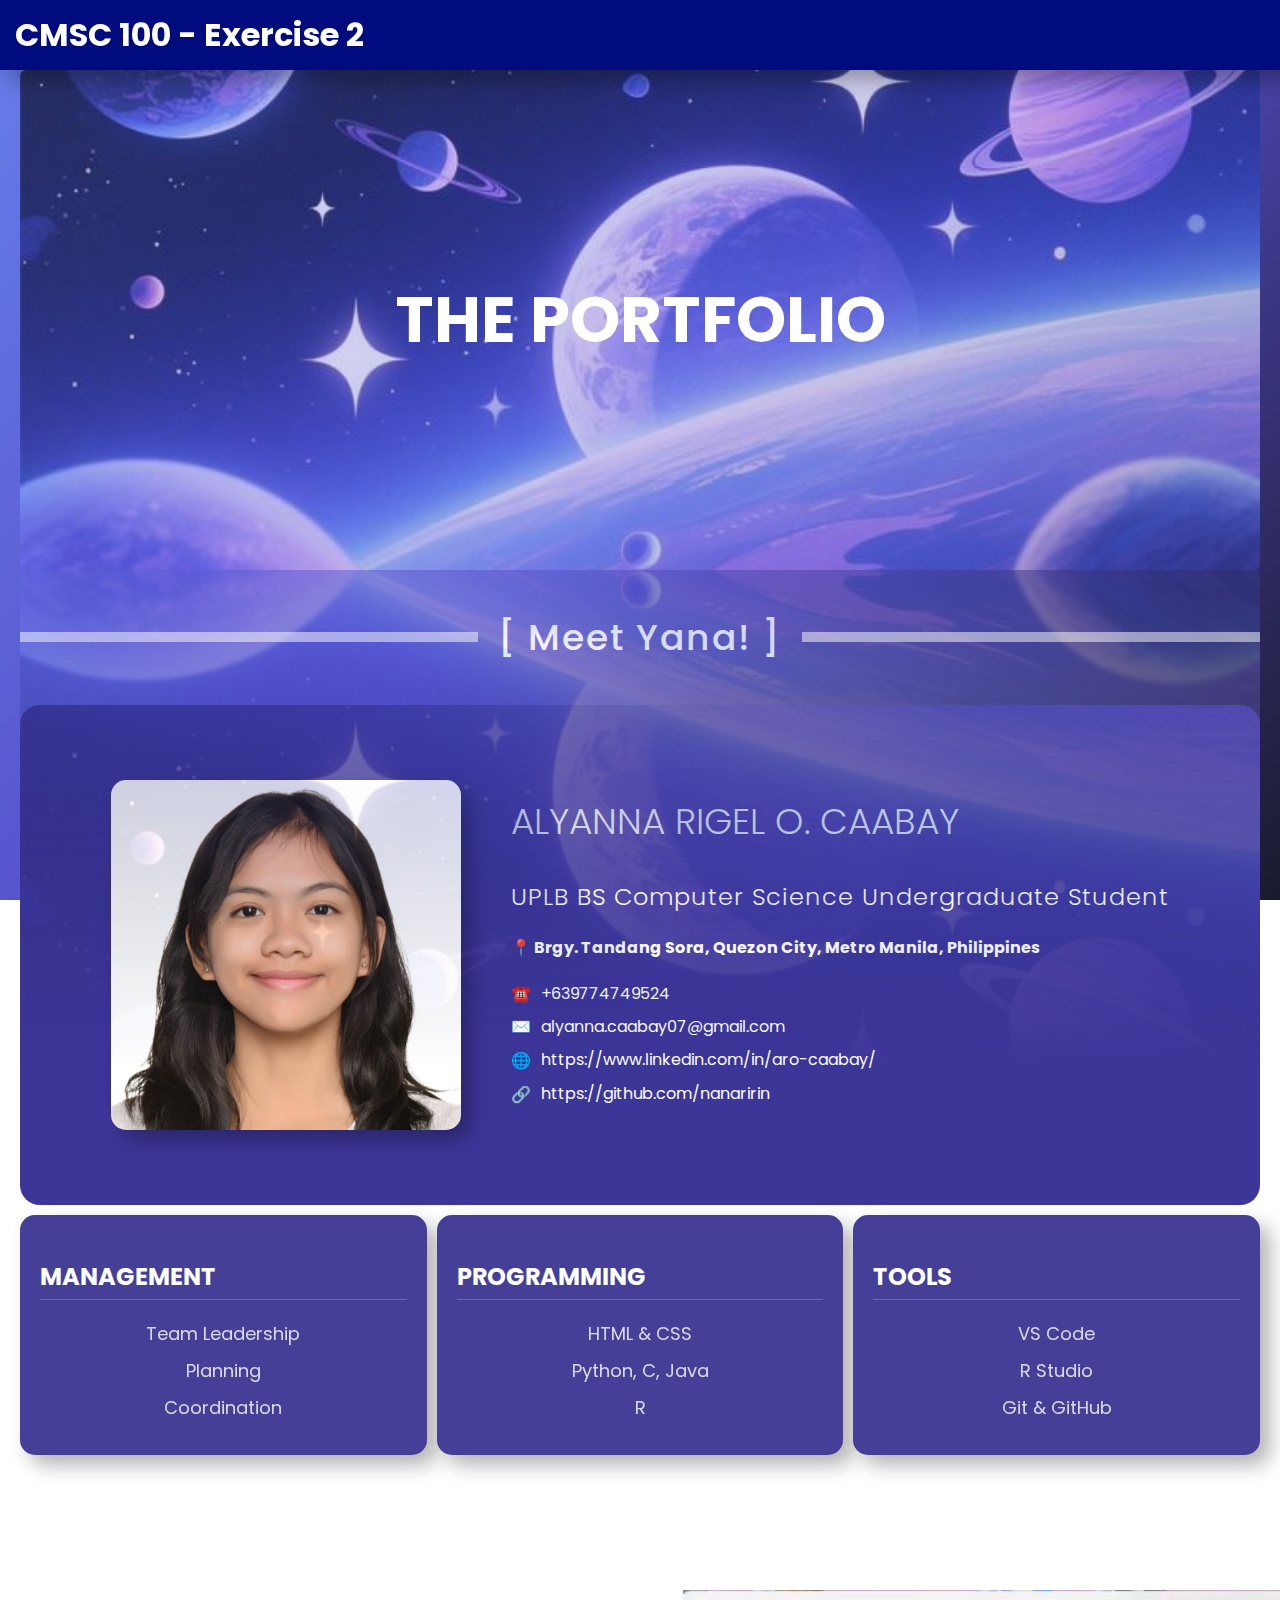
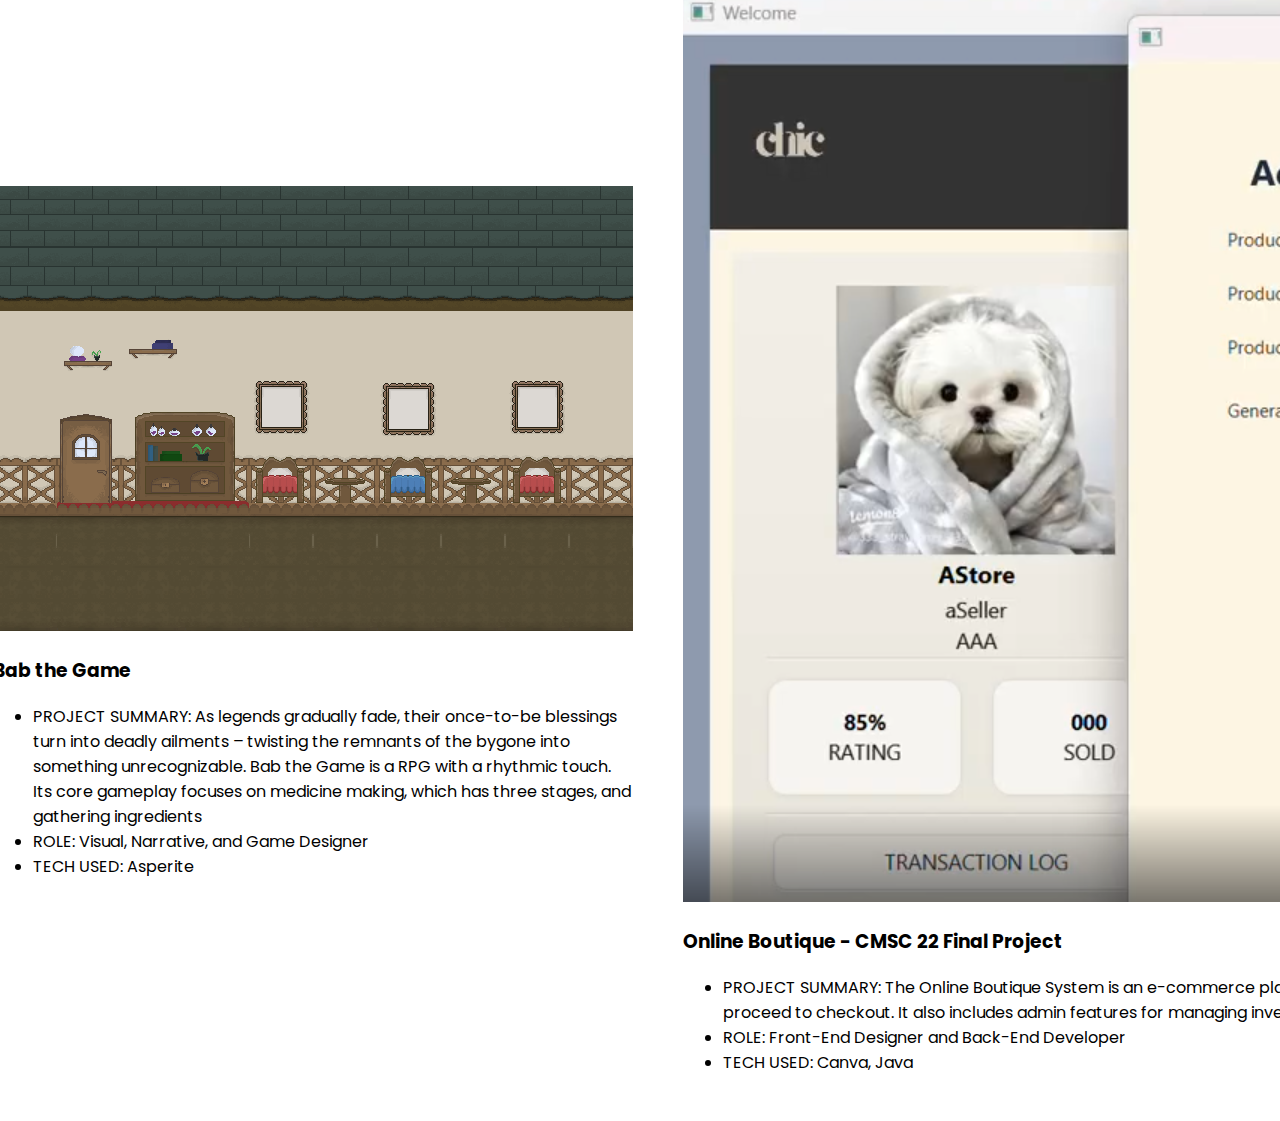
<file: index.html>
<!---
NAME: CAABAY, Alyanna Rigel O.
SECTION: U-5L
DESCRIPTION: HTML & CSS
--->

<!DOCTYPE html>
<html>
    <head>
        <title>Yana's Portfolio</title>
        <link rel="stylesheet" href="indexStyling.css">
    </head>

    <body>
        <!--- | TOP BAR | --->
        <header>
            <div class="header-left">
                <h1>CMSC 100 - Exercise 2</h1>
            </div>
        </header>

        <!--- | HERO SECTION | --->
        <div class="hero-section">
            <h1 class="hero-text">THE PORTFOLIO</h1>
            <img src="galaxy.jpg" id="hero-pic">
        </div>

        <!--- | AUTOBIOGRAPHY SECTION | --->
        <div class="section">
            <span class="line-break"></span>
            <h2 class="section-text">[ Meet Yana! ]</h2>
            <span class="line-break" id="short-line"></span>
        </div>
        <div class="section content-section bio-section">
            <img src="CAABAY.png" id="featured-photo">
            <div class="bio-sub-section">
                <h2>ALYANNA RIGEL O. CAABAY</h1>
                <h3>UPLB BS Computer Science Undergraduate Student</h2>
                <h4>📍 Brgy. Tandang Sora, Quezon City, Metro Manila, Philippines </h3>
                
                <p><span>☎️</span>+639774749524</p>
                <p><span>✉️</span>alyanna.caabay07@gmail.com</p>
                <p><span>🌐</span> <a href="https://www.linkedin.com/in/aro-caabay/">https://www.linkedin.com/in/aro-caabay/</a></p>
                <p><span>🔗</span> <a href="https://github.com/nanaririn">https://github.com/nanaririn</a></p>
            </div>
        </div>

        <!--- | SKILL DETAILS | --->
        <div class="section content-section skill-section">
            <div class="skill-sub-section skill-text">
                <h3>MANAGEMENT</h3>
                <p>Team Leadership</p>
                <p>Planning</p>
                <p>Coordination</p>
            </div>
            <div class="skill-sub-section skill-text">
                <h3>PROGRAMMING</h3>
                <p>HTML & CSS</p>
                <p>Python, C, Java</p>
                <p>R</p>
            </div>
            <div class="skill-sub-section skill-text">
                <h3>TOOLS</h3>
                <p>VS Code</p>
                <p>R Studio</p>
                <p>Git & GitHub</p>
            </div>
        </div>

        <!--- | PROJECTS SECTION | --->
        <div class="section">
            <span class="line-break"></span>
            <h2 class="section-text">[ Projects Here ]</h2>
            <span class="line-break" id="short-line"></span>
        </div>
        <div class="section content-section proj-section">
            <div class="proj-sub-section">
                <img src="KitaCred.jpg" class="proj-pic">
                <div class="proj-text">
                    <h3>KitaCred Project</h3>
                    <ul>
                        <li>PROJECT SUMMARY: It is an AI-powered microfinance assessment platform that enables gig workers and informal earners in the Philippines to access fair, small-scale loans without the need for payslips or formal documents.
</li>
                        <li>ROLE: UI / UX Designer and Researcher </li>
                        <li>TECH USED: Canva Website</li>
                    </ul>
                </div>
            </div>
            <div class="proj-sub-section">
                <img src="Bab the Game.png" class="proj-pic">
                <div class="proj-text">
                    <h3>Bab the Game</h3>
                    <ul>
                        <li>PROJECT SUMMARY: As legends gradually fade, their once-to-be blessings turn into deadly ailments – twisting the remnants of the bygone into something unrecognizable.  Bab the Game is a RPG with a rhythmic touch. Its core gameplay focuses on medicine making, which has three stages, and gathering ingredients</li>
                        <li>ROLE: Visual, Narrative, and Game Designer</li>
                        <li>TECH USED: Asperite</li>
                    </ul>
                </div>
            </div>
            <div class="proj-sub-section">
                <img src="Online Boutique.png" class="proj-pic">
                <div class="proj-text">
                    <h3>Online Boutique - CMSC 22 Final Project</h3>
                    <ul>
                        <li><span>PROJECT SUMMARY: The Online Boutique System is an e-commerce platform that allows customers to browse clothing and accessories, view product details, add items to a cart, and proceed to checkout. It also includes admin features for managing inventory by adding, editing, and removing products.</span> </li>
                        <li>ROLE: Front-End Designer and Back-End Developer</li>
                        <li>TECH USED: Canva, Java</li>
                    </ul>
                </div>
            </div>
        </div>
    </body>
</html>
</file>
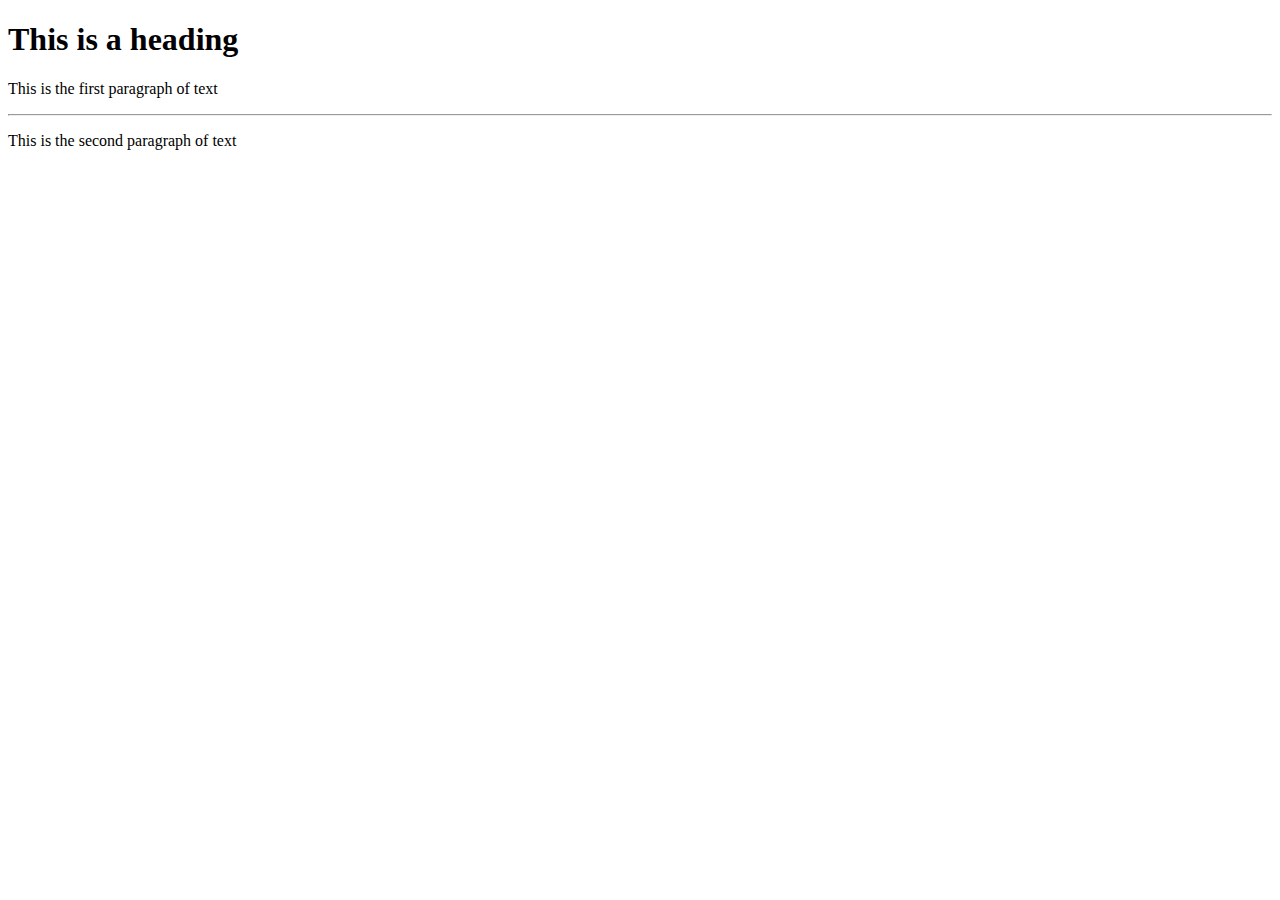
<file: test.html>
<!DOCTYPE html>
<html>
    <head>
        <title>Sample Web Page</title>
    </head>

    <body>
        <h1>This is a heading</h1>
        <p>This is the first paragraph of text</p>
        <hr />
        <p>This is the second paragraph of text</p>
    </body>
</html>
</file>
<file: indexStyling.css>
/* === | FONTS: Import Google Fonts | === */
@import url('https://fonts.googleapis.com/css2?family=Inter:wght@400;600&family=Poppins:wght@700&display=swap');

html {
    font-family: 'Poppins', sans-serif;
}

body {
    min-height: 100vh;
    margin: 0;
    padding: 20px;

    background: linear-gradient(135deg, #667eea 0%, #554cc7 50%, #1a1a2e 100%);
    background-attachment: fixed;
}

/* === | TOP BAR | === */
header {
    position: fixed;
    top: 0;
    left: 0;
    height: 50px;
    width: 100%;
    z-index: 1000;
    background-color: #000c7d;
    padding: 10px 15px 10px 15px;
    display: flex;
    align-items: center;
    justify-content: space-between;
    box-shadow: 10px 10px 20px rgba(0,0,0,0.3);
}

.header-left {
    display: flex;
    align-items: center;
    color: white;
}

/* === | HERO SECTION: Picture for Display | === */
.hero-section {
    min-height: 500px;
    margin-top: 50px;
    gap: 10px;

    display: flex;
    flex-direction: column;
    align-items: center;
    justify-content: center;
}

.hero-text {
    margin: 0;
    z-index: 10;
    position: absolute;

    color: white;
    font-size: 4rem;
    line-height: 0.8;
    text-align: center;
}

#hero-pic {
    height: 500px;
    width: 100%;
    border-radius: 6px;
    opacity: 0.75;
    object-fit: cover;

    -webkit-box-reflect: below 0px
    linear-gradient(to bottom, transparent, rgba(0,0,0,0.5));
}

/* === | CONTENT SECTION | === */
/* == | SECTION BREAK | == */
.section {
    display: flex;
    align-items: center;
    justify-content: center;
    width: 100%;
    margin: 10px 0;
}

.content-section {
    min-height: 500px;
    border-radius: 20px;
    gap: 50px;
}

.line-break {
    height: 10px;
    flex-grow: 1;
    background-color: white;
    opacity: 0.5;
}

.section-text {
    padding: 0 20px;
    color: white;
    font-weight: 500;
    font-size: 36px;
    white-space: nowrap;
    letter-spacing: 2px;
}

/* == | AUTOBIOGRAPHY SECTION | == */
.bio-section {
    background-color: #3d3699;
}

#featured-photo {
    border-radius: 15px;
    height: 350px;
    width: 350px;
    object-fit: cover;
    box-shadow: 10px 10px 20px rgba(0,0,0,0.3);
}

.bio-sub-section{
    color:white;
    max-width: 800px;
}

.bio-sub-section h1 {
    font-size: 48px;
    margin-bottom: 0px;
    letter-spacing: -1px;
}

.bio-sub-section h2 {
    font-size: 36px;
    font-weight: 300;
    color: #cbd5e0;
    margin-top: 0;
}

.bio-sub-section h3 {
    font-size: 24px;
    font-weight: 300;
    letter-spacing: 1px;
    margin-bottom: 20px;
}

.bio-sub-section p {
    font-size: 16px;
    margin: 8px 0;
    display: flex;
    align-items: center;
    gap: 10px;
}

.bio-sub-section a {
    color: white;
    text-decoration: none;
    border-bottom: 1px solid transparent;
    transition: 0.3s;
}

.bio-sub-section a:hover {
    color: #a29bfe;
    border-bottom: 1px solid #a29bfe;
}

/* === | SKILL DETAILS SECTION === */
.skill-section {
    flex-direction: row;
    min-height: 200px;
    color:white;
    gap: 10px;
}

.skill-sub-section {
    flex: 1;
    width: 0;
    min-height: 200px;

    border-color: 2px solid #554cc7;
    background-color: #453f98;
    box-shadow: 10px 10px 20px rgba(0,0,0,0.3);
    border-radius: 15px;
    padding: 20px;

    display: flex;
    flex-direction: column;
    align-items: center;
    justify-content: flex-start;
}

.skill-sub-section h3 {
    font-size: 24px;
    margin-bottom: 15px;
    border-bottom: 1px solid rgba(255,255,255,0.2);
    padding-bottom: 5px;
    width: 100%;
}

.skill-sub-section p {
    font-size: 18px;
    margin: 5px 0;
    opacity: 0.8;
}
</file>
